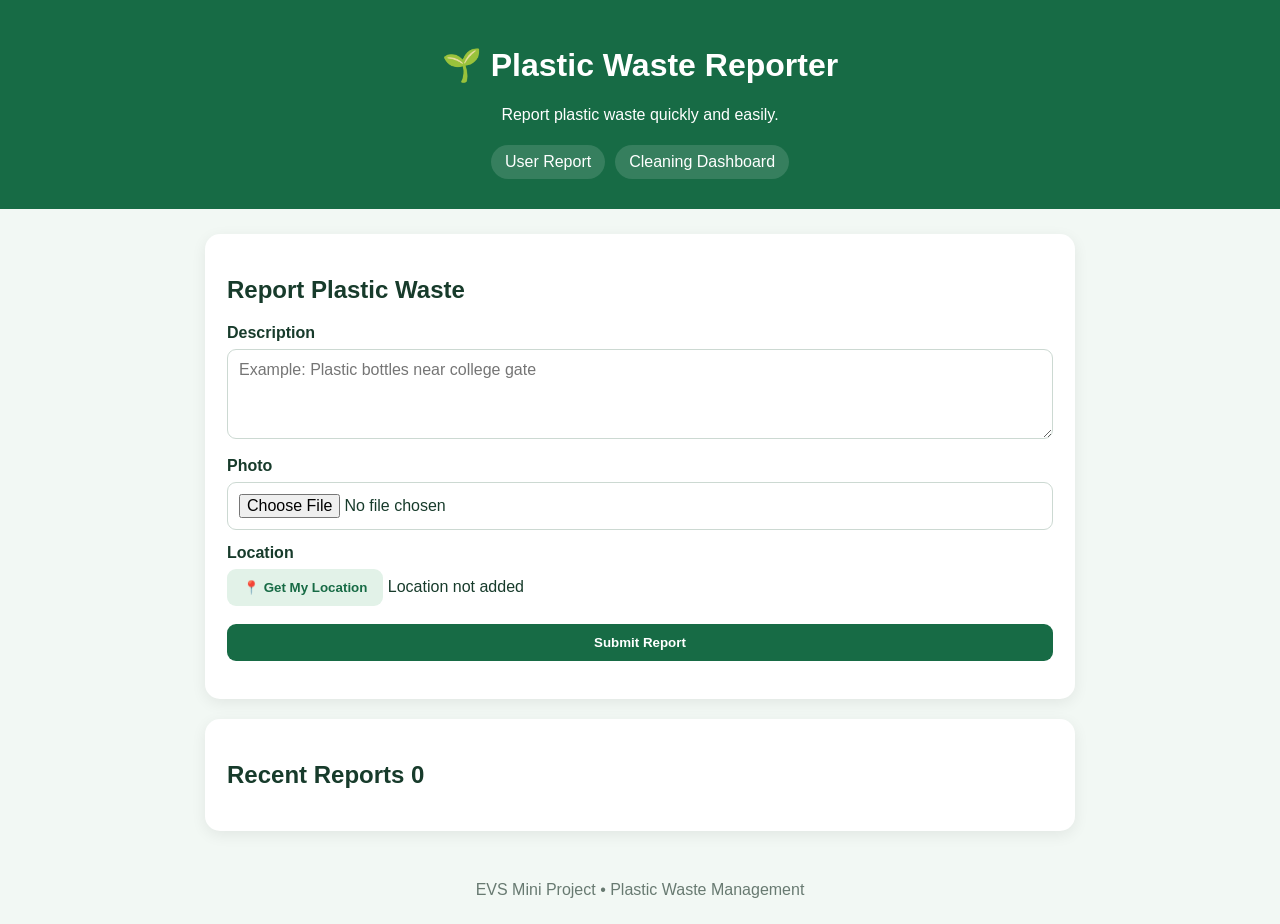
<file: index.html>
<!doctype html><html><head><meta charset="UTF-8"><meta name="viewport" content="width=device-width,initial-scale=1"><title>Plastic Waste Reporter</title><link rel="stylesheet" href="style.css"></head><body><header><h1>🌱 Plastic Waste Reporter</h1><p>Report plastic waste quickly and easily.</p><nav><a href="index.html">User Report</a><a href="admin.html">Cleaning Dashboard</a></nav></header><main><section class="card"><h2>Report Plastic Waste</h2><form id="f"><label>Description</label><textarea id="d" required placeholder="Example: Plastic bottles near college gate"></textarea><label>Photo</label><input id="p" type="file" accept="image/*" required><img id="pr" class="preview hidden"><label>Location</label><button type="button" id="loc">📍 Get My Location</button><span id="lt"> Location not added</span><input id="la" type="hidden"><input id="lo" type="hidden"><button class="primary">Submit Report</button><p id="msg"></p></form></section><section class="card"><h2>Recent Reports <span id="n">0</span></h2><div id="reports"></div></section></main><footer>EVS Mini Project • Plastic Waste Management</footer><script src="script.js"></script></body></html>
</file>
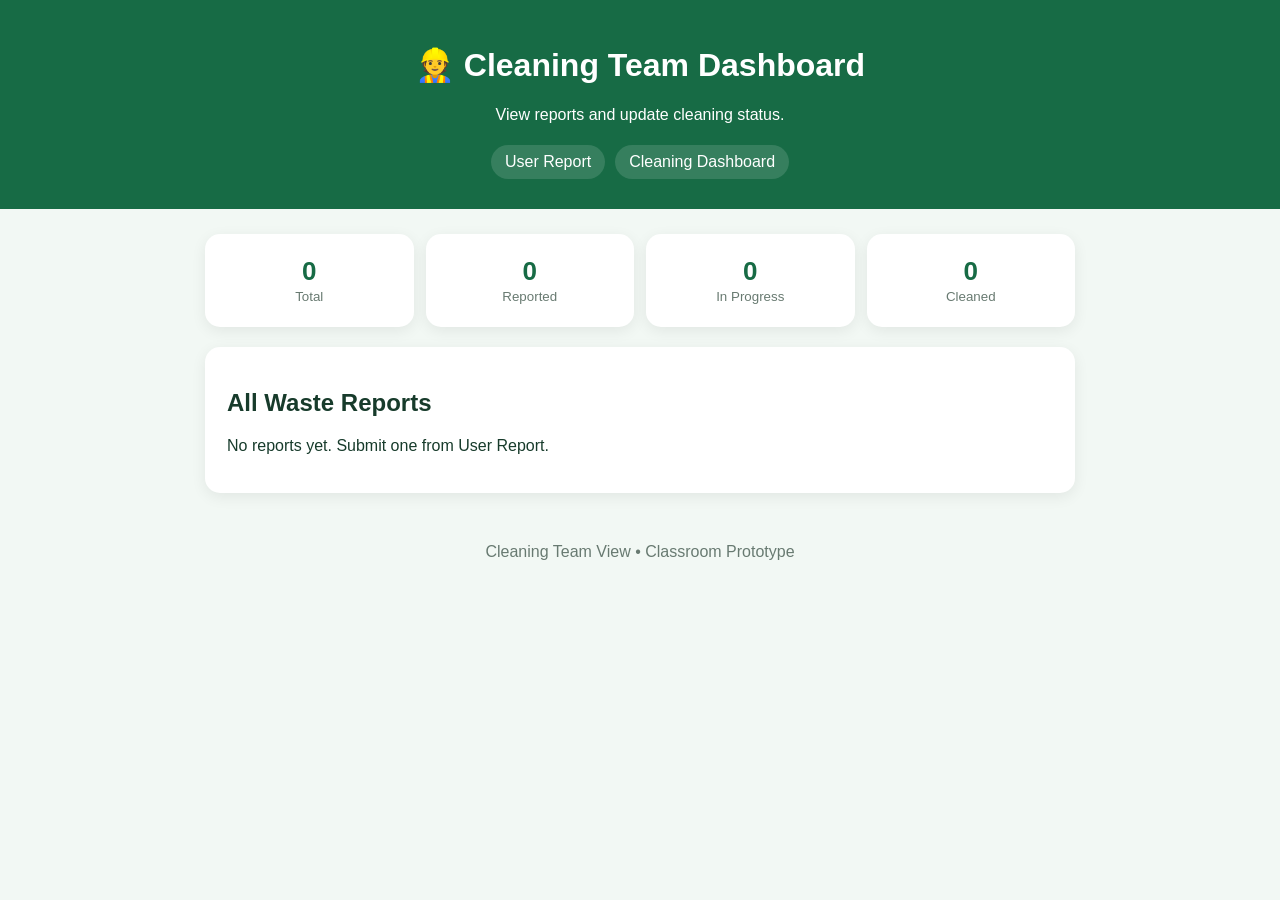
<file: admin.html>
<!doctype html><html><head><meta charset="UTF-8"><meta name="viewport" content="width=device-width,initial-scale=1"><title>Cleaning Dashboard</title><link rel="stylesheet" href="style.css"></head><body><header><h1>👷 Cleaning Team Dashboard</h1><p>View reports and update cleaning status.</p><nav><a href="index.html">User Report</a><a href="admin.html">Cleaning Dashboard</a></nav></header><main><section class="stats"><div><b id="t">0</b><small>Total</small></div><div><b id="r">0</b><small>Reported</small></div><div><b id="i">0</b><small>In Progress</small></div><div><b id="c">0</b><small>Cleaned</small></div></section><section class="card"><h2>All Waste Reports</h2><div id="a"></div></section></main><footer>Cleaning Team View • Classroom Prototype</footer><script src="admin.js"></script></body></html>
</file>
<file: style.css>
*{box-sizing:border-box}body{margin:0;font-family:Arial;background:#f2f8f4;color:#173b2b}header{background:#176b45;color:#fff;text-align:center;padding:25px}nav{margin-top:15px}nav a{color:#fff;text-decoration:none;margin:5px;padding:8px 14px;background:#ffffff22;border-radius:20px;display:inline-block}main{max-width:900px;margin:25px auto;padding:0 15px}.card,.stats>div{background:#fff;padding:22px;border-radius:15px;box-shadow:0 4px 15px #00000012;margin-bottom:20px}label{display:block;font-weight:bold;margin:14px 0 7px}textarea,input[type=file]{width:100%;padding:11px;border:1px solid #ccd9d2;border-radius:9px;font:inherit}textarea{min-height:90px}.primary,button{border:0;border-radius:9px;padding:11px 16px;cursor:pointer;font-weight:bold}.primary{width:100%;margin-top:18px;background:#176b45;color:#fff}#loc{background:#e2f2e8;color:#176b45}.preview{display:block;width:180px;height:130px;object-fit:cover;border-radius:9px;margin-top:10px}.hidden{display:none}.report{display:grid;grid-template-columns:125px 1fr;gap:14px;border:1px solid #dce8e1;padding:13px;border-radius:11px;margin-top:13px}.report img{width:125px;height:100px;object-fit:cover;border-radius:8px}.status{display:inline-block;padding:4px 9px;border-radius:15px;margin-top:7px;font-size:13px;font-weight:bold}.reported{background:#fff3cd;color:#765900}.progress{background:#dceeff;color:#14547a}.cleaned{background:#dff5e5;color:#146b34}.actions{margin-top:9px;display:flex;gap:8px;flex-wrap:wrap}.map{color:#176b45;font-weight:bold;text-decoration:none}.stats{display:grid;grid-template-columns:repeat(4,1fr);gap:12px}.stats>div{text-align:center}.stats b{display:block;font-size:26px;color:#176b45}.stats small{color:#687a71}footer{text-align:center;color:#687a71;padding:25px}@media(max-width:600px){.stats{grid-template-columns:repeat(2,1fr)}.report{grid-template-columns:1fr}.report img{width:100%;height:180px}}
</file>
